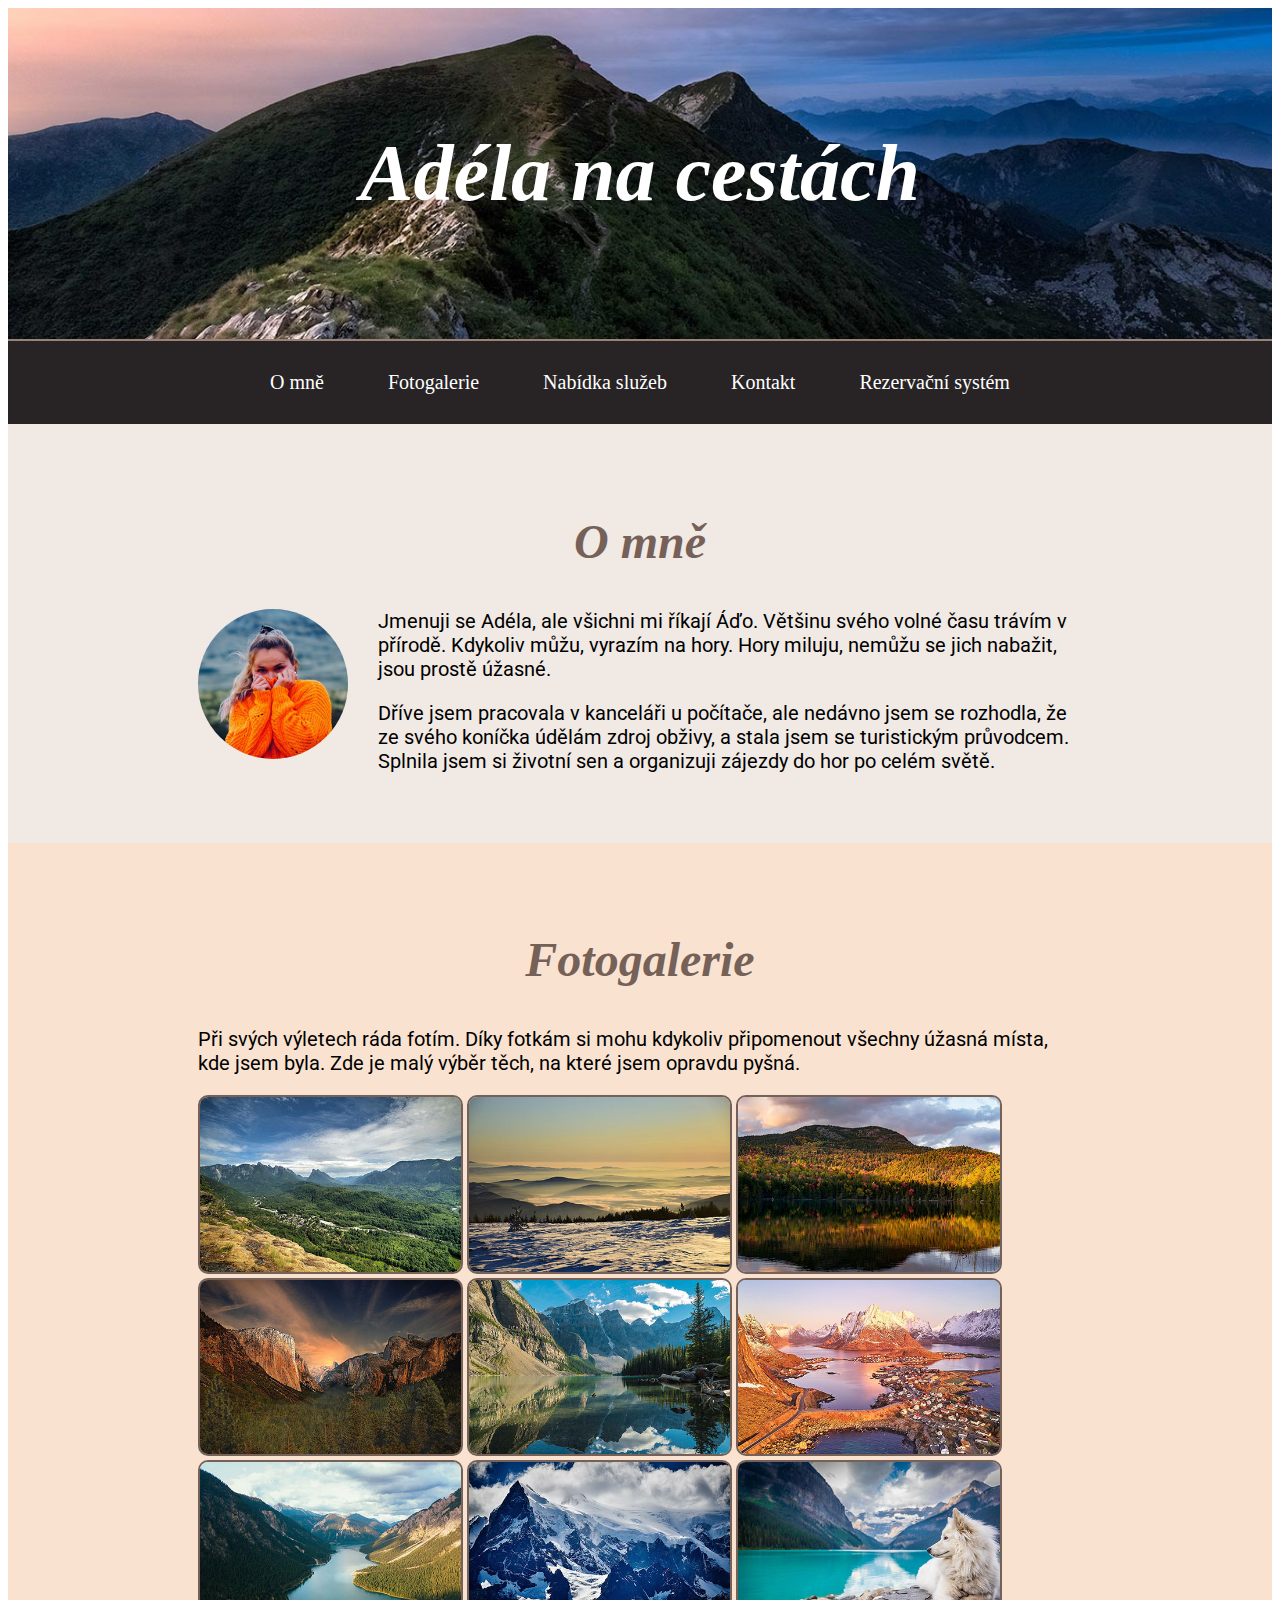
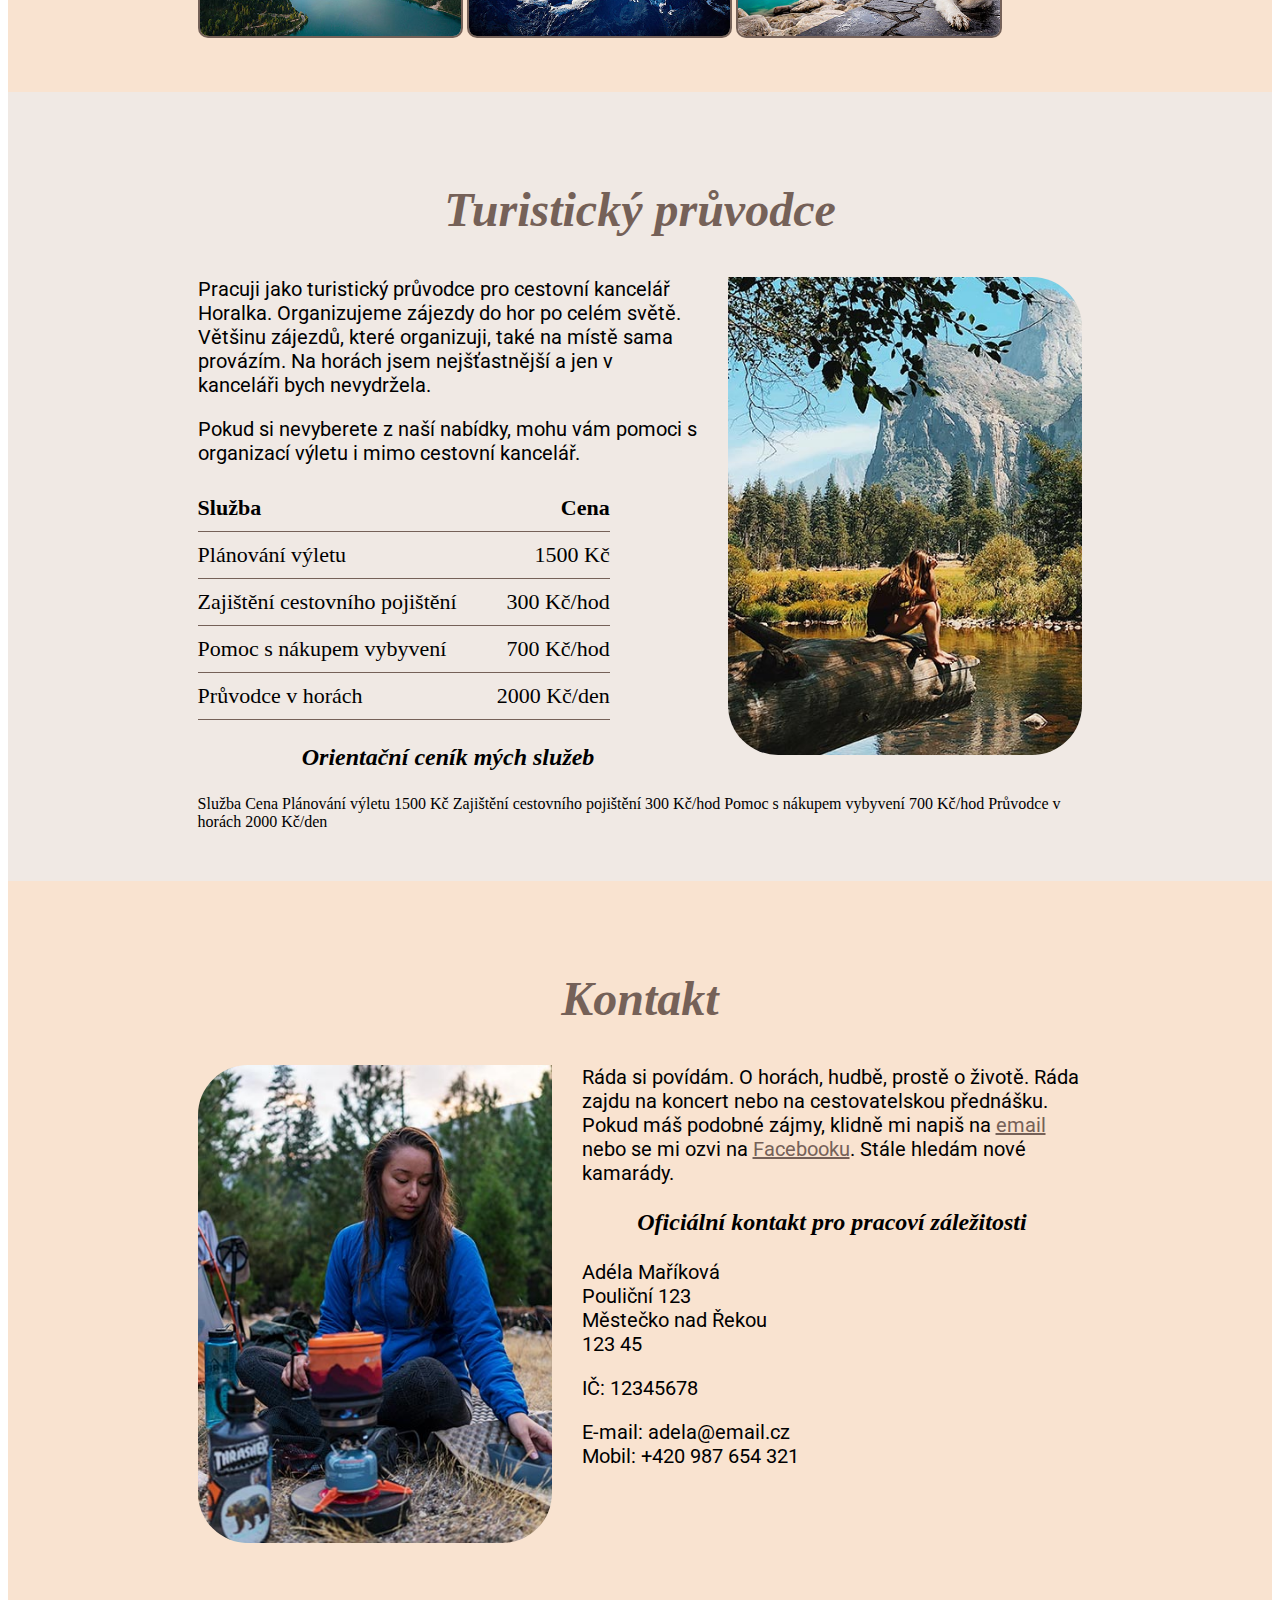
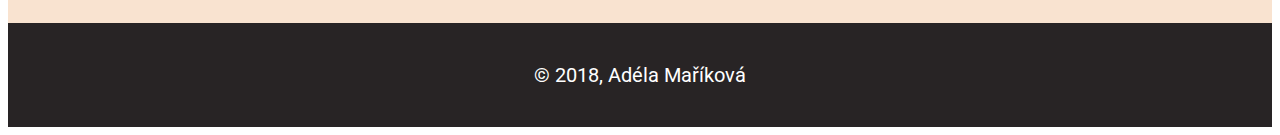
<file: index.html>
<!DOCTYPE html>

<html lang="cs">
  <head>
    <meta charset="UTF-8">
    <meta name="viewport" content="width=device-width, initial-scale=1">
    <meta http-equiv="X-UA-Compatible" content="ie=edge">

    <link href="style.css" rel="stylesheet">
    <title>Adélin web</title>

    <link rel="preconnect" href="https://fonts.googleapis.com">
    <link rel="preconnect" href="https://fonts.gstatic.com" crossorigin>
    <link href="https://fonts.googleapis.com/css2?family=Roboto:ital,wght@0,100..900;1,100..900&display=swap" rel="stylesheet">
  </head>

  <body>
    <header>
      <h1>Adéla na cestách</h1>
    </header>

    <nav>
      <a href="#omne">O mně</a>
      <a href="#fotogalerie">Fotogalerie</a>
      <a href="#pruvodce">Nabídka služeb</a>
      <a href="#kontakt">Kontakt</a>
      <a href="rezervace.html">Rezervační systém</a>
    </nav> 

    <section class="omne">
      <h2 id="omne">O mně</h2>

      <img src="obrazky/foto.jpg" alt="Moje profilova fotografie - Adela">

      <p>Jmenuji se Adéla, ale všichni mi říkají Áďo. Většinu svého volné času trávím v přírodě. Kdykoliv můžu, vyrazím na hory. Hory miluju, nemůžu se jich nabažit, jsou prostě úžasné.</p>

      <p>Dříve jsem pracovala v kanceláři u počítače, ale nedávno jsem se rozhodla, že ze svého koníčka údělám zdroj obživy, a stala jsem se turistickým průvodcem. Splnila jsem si životní sen a organizuji zájezdy do hor po celém světě.</p>
    </section>

    <section class="fotogalerie">
      <h2 id="fotogalerie">Fotogalerie</h2>

      <p>Při svých výletech ráda fotím. Díky fotkám si mohu kdykoliv připomenout všechny úžasná místa, kde jsem byla. Zde je malý výběr těch, na které jsem opravdu pyšná.</p>

      <img src="obrazky/hory1.jpg" alt="fotka hor">
      <img src="obrazky/hory2.jpg" alt="fotka hor">
      <img src="obrazky/hory3.jpg" alt="fotka hor">
      <img src="obrazky/hory4.jpg" alt="fotka hor">
      <img src="obrazky/hory5.jpg" alt="fotka hor">
      <img src="obrazky/hory6.jpg" alt="fotka hor">
      <img src="obrazky/hory7.jpg" alt="fotka hor">
      <img src="obrazky/hory8.jpg" alt="fotka hor">
      <img src="obrazky/hory9.jpg" alt="fotka hor">
    </section>

    <section class="pruvodce">
      <h2 id="pruvodce">Turistický průvodce</h2>

      <img src="obrazky/turistika.jpg" alt="fotka turistika">

      <p>Pracuji jako turistický průvodce pro cestovní kancelář Horalka. Organizujeme zájezdy do hor po celém světě. Většinu zájezdů, které organizuji, také na místě sama provázím. Na horách jsem nejšťastnější a jen v kanceláři bych nevydržela.</p>

      <p>Pokud si nevyberete z naší nabídky, mohu vám pomoci s organizací výletu i mimo cestovní kancelář.</p>
      <table>
        <thead>
          <tr>
            <th>Služba</th>
            <th class="cena">Cena</th>
          </tr>
        </thead>

        <tbody>
          <tr>
            <td>Plánování výletu</td>
            <td class="cena">1500 Kč</td>
          </tr>
          <tr>
            <td>Zajištění cestovního pojištění</td>
            <td class="cena">300 Kč/hod</td>
          </tr>
          <tr>
            <td>Pomoc s nákupem vybyvení</td>
            <td class="cena">700 Kč/hod</td>
          </tr>
          <tr>
            <td>Průvodce v horách</td>
            <td class="cena">2000 Kč/den</td>
          </tr>
        </tbody>
      </table>

      <h3>Orientační ceník mých služeb</h3>
      Služba                            Cena
      Plánování výletu                  1500 Kč
      Zajištění cestovního pojištění    300 Kč/hod
      Pomoc s nákupem vybyvení          700 Kč/hod
      Průvodce v horách                 2000 Kč/den
    </section>

    <section class="kontakt">
      <h2 id="kontakt">Kontakt</h2>

      <img src="obrazky/pohoda.jpg" alt="pohoda">

      <p>Ráda si povídám. O horách, hudbě, prostě o životě. Ráda zajdu na koncert nebo na cestovatelskou přednášku. Pokud máš podobné zájmy, klidně mi napiš na <a href="mailto:adela@gmail.com">email</a> nebo se mi ozvi na <a target="_blank" href="https://facebook.com/">Facebooku</a>. Stále hledám nové kamarády.</p>

      <h3>Oficiální kontakt pro pracoví záležitosti</h3>

      <p>Adéla Maříková<br>
      Pouliční 123<br>
      Městečko nad Řekou<br>
      123 45</p>

      <p>IČ: 12345678</p>

      <p>E-mail: adela@email.cz<br>
      Mobil: +420 987 654 321</p>
    </section>

     

    <footer>
      <p>© 2018, Adéla Maříková</p>
    </footer>
  </body>
</html>
</file>
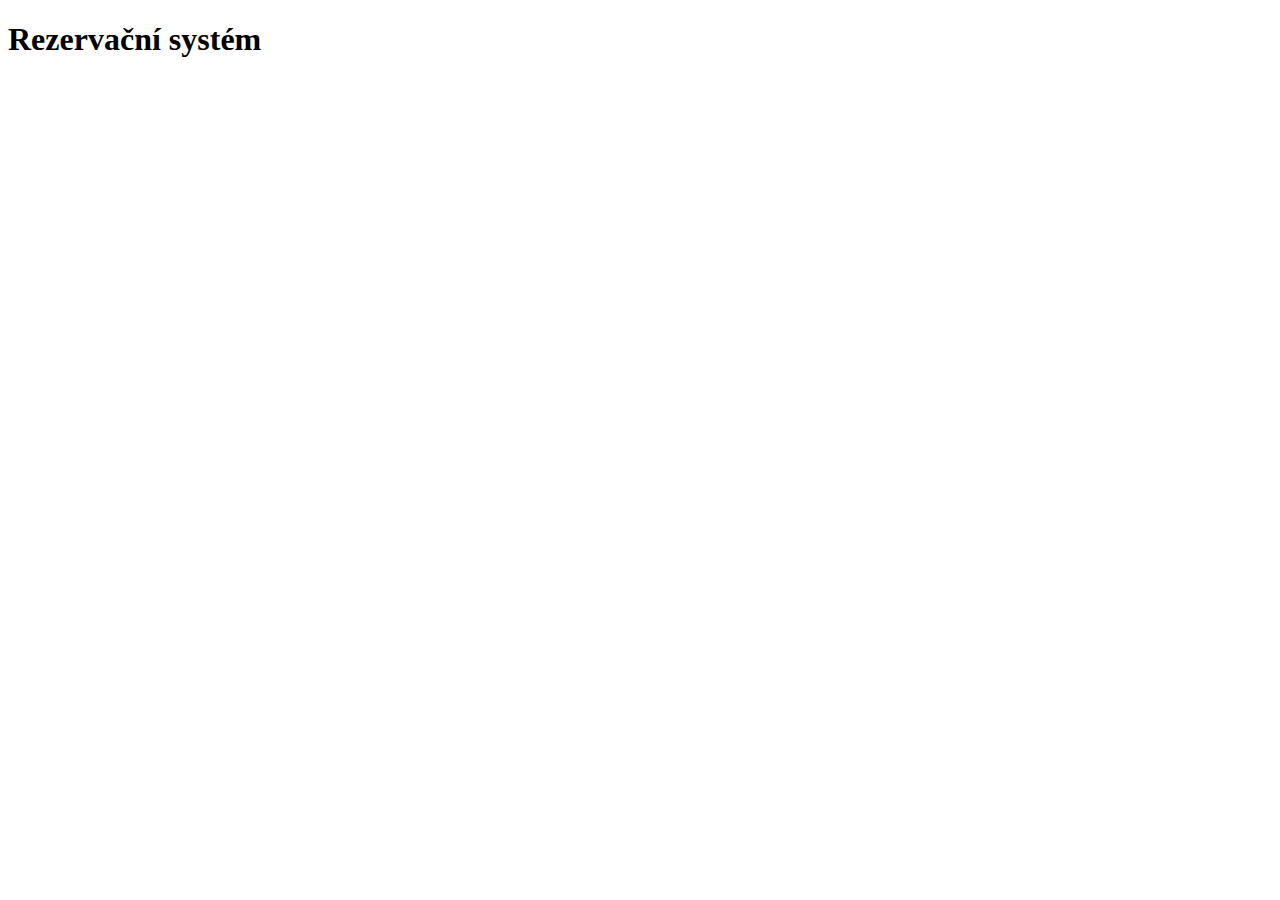
<file: rezervace.html>
<!DOCTYPE html>
<html lang="en">
<head>
    <meta charset="UTF-8">
    <meta name="viewport" content="width=device-width, initial-scale=1.0">
    <title>Rezervační systém</title>
</head>
<body>
    <h1>Rezervační systém</h1>
</body>
</html>
</file>
<file: style.css>
/* Moderní box model - nastavená šířka boxu je včetně paddingu a borderu */
html {
  box-sizing: border-box;
}

*,
*:before,
*:after {
  box-sizing: inherit;
}

/*
sTo nahoře je černá magie, na to raději nešahej.
Ale sem dolů už si můžeš psát, co budeš chtít.

Tohle je mimochodem opět komentář, ale v CSS.
Začíná a končí trochu jinak než v HTML, ale
princip je stejný.
------------------------------------------------
*/

html {
  scroll-behavior: smooth;
}
h1 {
  color: white;
  font-size: 80px;
  margin: 0;
  padding: 120px 40px;
  background: url("obrazky/hlavicka.jpg") center center no-repeat;
  background-size: cover;
  /*bckgd-size musí být pod background, jinak to roztažení nefunguje*/
}

h2 {
  color: #756158;
  font-size: 48px;
}

h1, h2, h3 {
  font-family: serif;
  font-style: italic;
  text-align: center;
}

h3 {
  font-size: 24px;
}

a {
  color: #756158;
}

p {
  font-family: "Roboto", sans-serif;
  font-size: 20px;
}

section {
  background-color: yellow;
  overflow: auto;
}

.omne, .pruvodce {
  background-color: #fff1e6;
} 

.fotogalerie, .kontakt {
  background-color: #f9e3d0;
}

/*asi je lepší mít jako classy ty sekce, abych mohla nastavit víc věcí, než pozadí--!>
*/

.omne, .pruvodce{
  background-color: #f0e9e4;
}

.fotogalerie, .kontakt {
  background-color: #f9e3d0;
}

/*section.omne p {
  
}

.omne p {

}

všechny odstavce v sekci o mně
*/

/*hover - přejetí myší
focus - aktivace klávesnicí
visited - navštívěný odkaz
active - když stisknu myší na link
*/

.box {
  background-color: red;
  height: 50%;
  width: 50%;
}


.fotogalerie img {
  width: 32%;
  border: 2px solid #756158;
  border-radius: 10px 0 0 10px;
}

.omne img { 
  border-radius: 50%;
  width: 150px;
  float: left;
  margin-right: 30px;
}

.fotogalerie img {
  height: 50%;
  width: 30%;
  border-radius: 10px;
}

.pruvodce img {
  height: 70%;
  width: 40%;
  border-radius: 0px 50px 50px 50px;
  float: right;
  margin-left: 30px;
}

.kontakt img {
  height: 70%;
  width: 40%;
  border-radius: 50px 0 50px 50px;
  float: left;
  margin-right: 30px;
  margin-bottom: 30px;
}

.btn {
  color: #faba20;
  background-color: black;
  border: 2px solid #faba20;
  border-radius: 15px;
  /* padding: 15px; */
  /* padding: 5px 15px 5px 15px; */
  padding: 5px 15px;
  text-decoration: none;
}

.btn:hover {
  color: black;
  background-color: #faba20;
}

section {
	padding: 50px 15%;
}

footer {
  padding: 20px 0;
  text-align: center;
  background-color: #282425;
  color: white;
}

nav {
  text-align: center;
  padding: 30px;
  background-color: #282425;
  border-top: 2px solid #9c8175;
}

nav a {
  padding: 30px;
  text-decoration: none;
  color: white;
  font-size: 20px;
}

nav a:hover {
  background-color: #756158;
  border-bottom: 3px solid yellow;
}

table {
  font-size: 22px;
  border-spacing: 0;
}

th, td {
  text-align: left;
  padding: 10px 0;
  border-bottom: 1px solid #756158;
}
.cena {
  text-align: right;
  padding-left: 40px;

}
</file>
